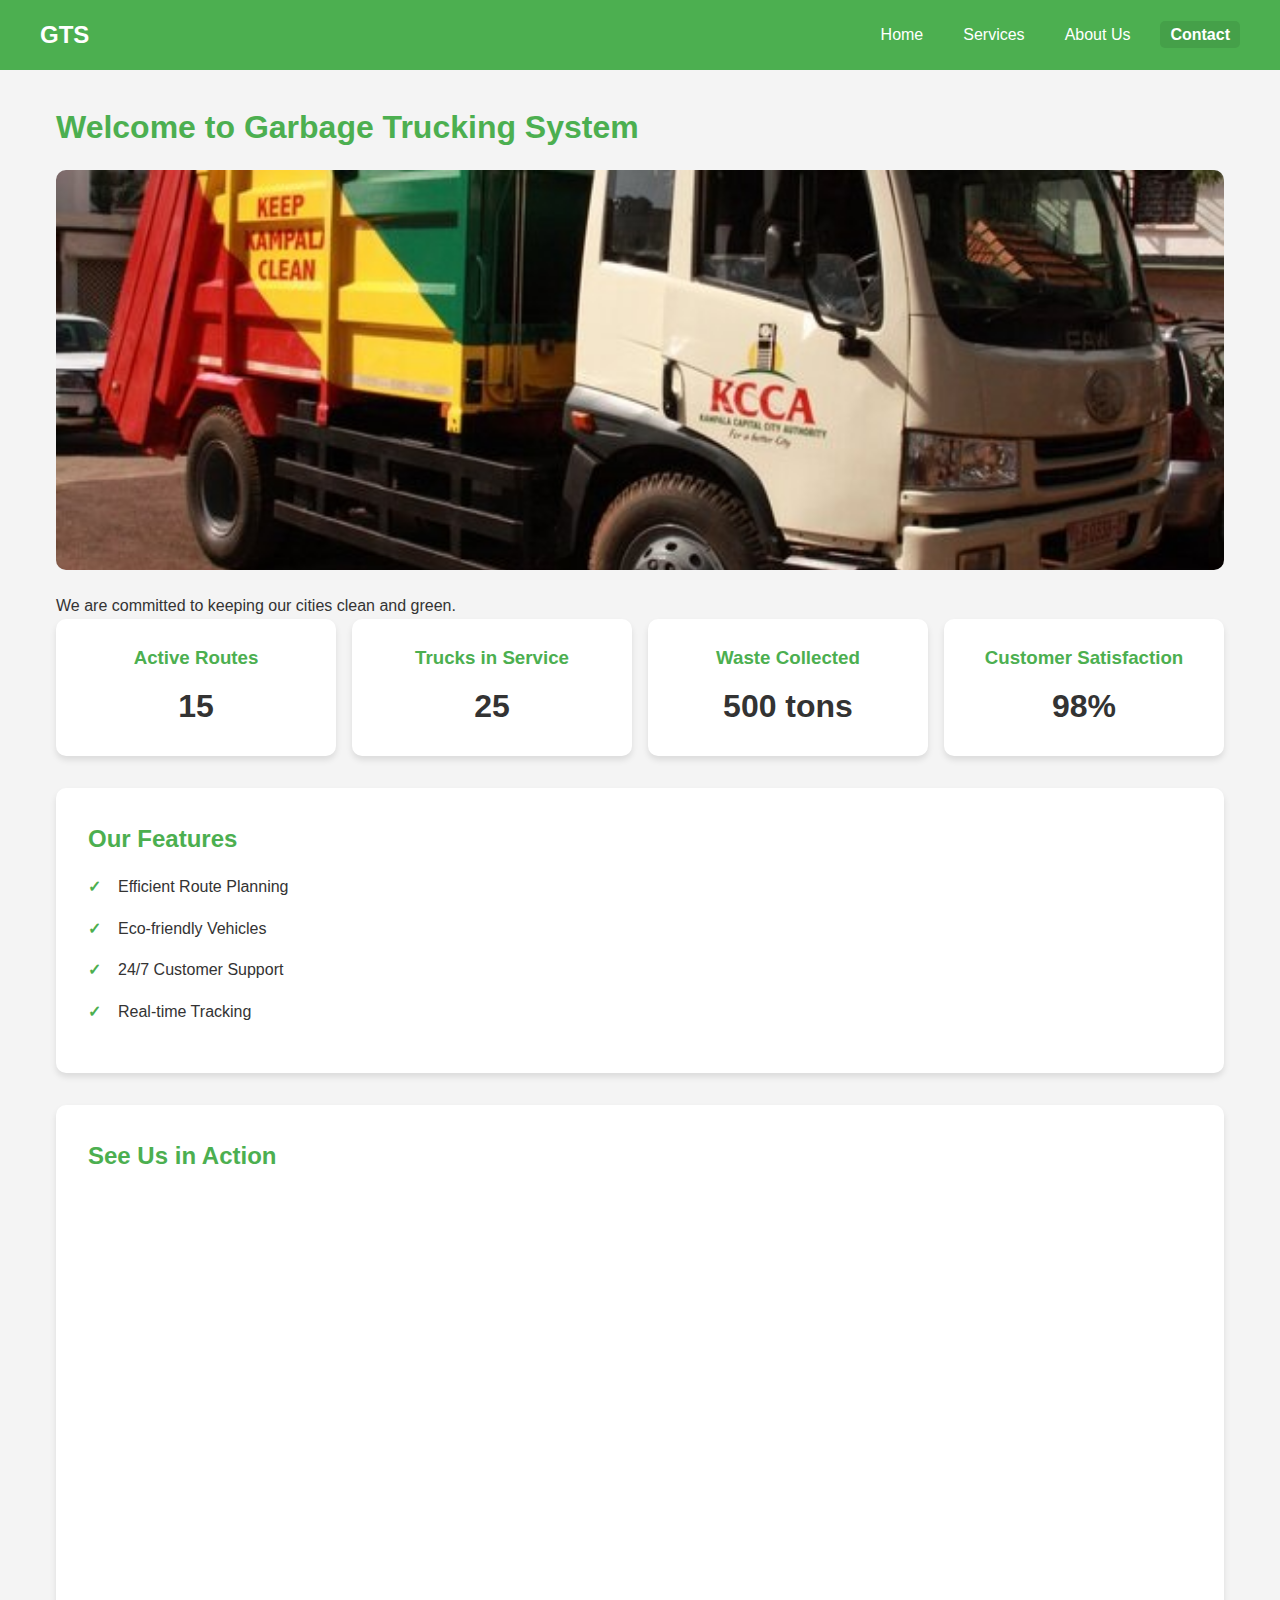
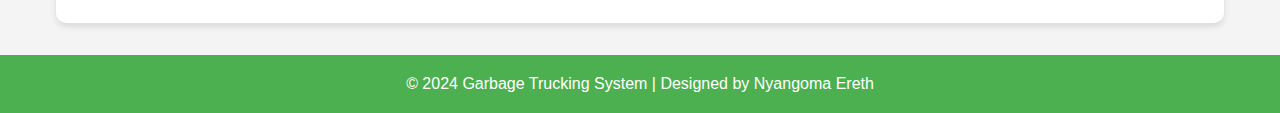
<file: index.html>
<!DOCTYPE html>
<html lang="en">
  <head>
    <meta charset="UTF-8" />
    <meta name="viewport" content="width=device-width, initial-scale=1.0" />
    <title>Garbage Trucking System - Home</title>
    <link rel="stylesheet" href="styles.css" />
  </head>
  <body>
    <header>
      <nav>
        <div class="logo">GTS</div>
        <ul>
          <li><a href="index.html">Home</a></li>
          <li><a href="services.html">Services</a></li>
          <li><a href="about.html">About Us</a></li>
          <li><a href="contact.html" class="active">Contact</a></li>
        </ul>
      </nav>
    </header>

    <main>
      <h1>Welcome to Garbage Trucking System</h1>
      <img
        src="/images/truck.jpg"
        alt="Garbage truck on the road"
        class="hero-image"
      />
      <p>We are committed to keeping our cities clean and green.</p>

      <div class="dashboard-summary">
        <div class="summary-card">
          <h3>Active Routes</h3>
          <p>15</p>
        </div>
        <div class="summary-card">
          <h3>Trucks in Service</h3>
          <p>25</p>
        </div>
        <div class="summary-card">
          <h3>Waste Collected</h3>
          <p>500 tons</p>
        </div>
        <div class="summary-card">
          <h3>Customer Satisfaction</h3>
          <p>98%</p>
        </div>
      </div>

      <section class="features">
        <h2>Our Features</h2>
        <ul>
          <li>Efficient Route Planning</li>
          <li>Eco-friendly Vehicles</li>
          <li>24/7 Customer Support</li>
          <li>Real-time Tracking</li>
        </ul>
      </section>

      <section class="video-section">
        <h2>See Us in Action</h2>
        <iframe
          width="560"
          height="315"
          src="https://www.youtube.com/embed/vhdKpRkbT7Y?si=z7URs0fWMzpaEXo-"
          title="YouTube video player"
          frameborder="0"
          allow="accelerometer; autoplay; clipboard-write; encrypted-media; gyroscope; picture-in-picture; web-share"
          referrerpolicy="strict-origin-when-cross-origin"
          allowfullscreen
        ></iframe>
      </section>
    </main>

    <footer>
      <p>&copy; 2024 Garbage Trucking System | Designed by Nyangoma Ereth</p>
    </footer>
  </body>
</html>
</file>
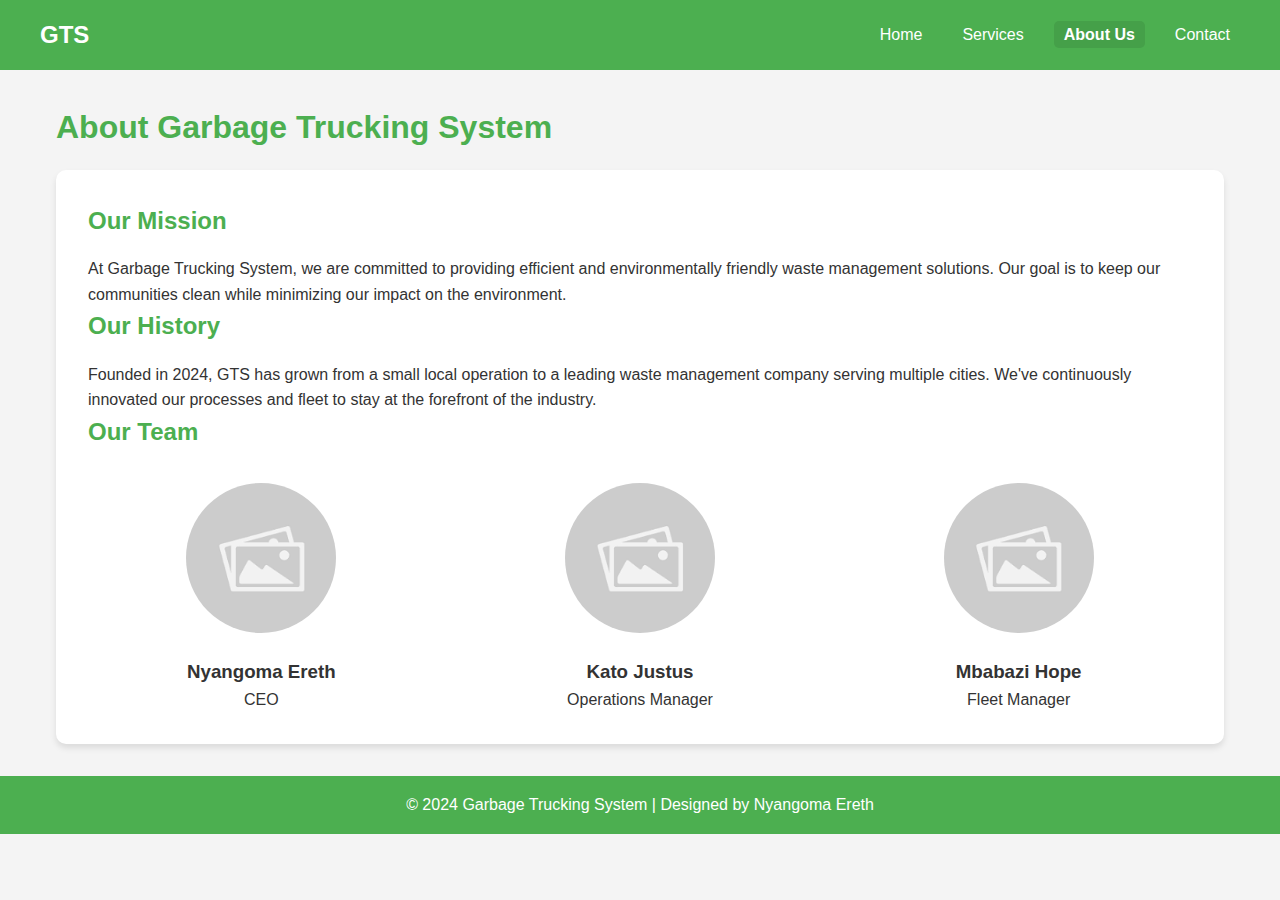
<file: about.html>
<!DOCTYPE html>
<html lang="en">
  <head>
    <meta charset="UTF-8" />
    <meta name="viewport" content="width=device-width, initial-scale=1.0" />
    <title>Garbage Trucking System - About Us</title>
    <link rel="stylesheet" href="styles.css" />
  </head>
  <body>
    <header>
      <nav>
        <div class="logo">GTS</div>
        <ul>
          <li><a href="index.html">Home</a></li>
          <li><a href="services.html">Services</a></li>
          <li><a href="about.html" class="active">About Us</a></li>
          <li><a href="contact.html">Contact</a></li>
        </ul>
      </nav>
    </header>

    <main>
      <h1>About Garbage Trucking System</h1>

      <section class="about-us">
        <h2>Our Mission</h2>
        <p>
          At Garbage Trucking System, we are committed to providing efficient
          and environmentally friendly waste management solutions. Our goal is
          to keep our communities clean while minimizing our impact on the
          environment.
        </p>

        <h2>Our History</h2>
        <p>
          Founded in 2024, GTS has grown from a small local operation to a
          leading waste management company serving multiple cities. We've
          continuously innovated our processes and fleet to stay at the
          forefront of the industry.
        </p>

        <h2>Our Team</h2>
        <div class="team-grid">
          <div class="team-member">
            <img src="/images/placeholder.png" alt="John Doe" />
            <h3>Nyangoma Ereth</h3>
            <p>CEO</p>
          </div>
          <div class="team-member">
            <img src="/images/placeholder.png" alt="Jane Smith" />
            <h3>Kato Justus</h3>
            <p>Operations Manager</p>
          </div>
          <div class="team-member">
            <img src="/images/placeholder.png" alt="Mike Johnson" />
            <h3>Mbabazi Hope</h3>
            <p>Fleet Manager</p>
          </div>
        </div>
      </section>
    </main>

    <footer>
      <p>&copy; 2024 Garbage Trucking System | Designed by Nyangoma Ereth</p>
    </footer>
  </body>
</html>
</file>
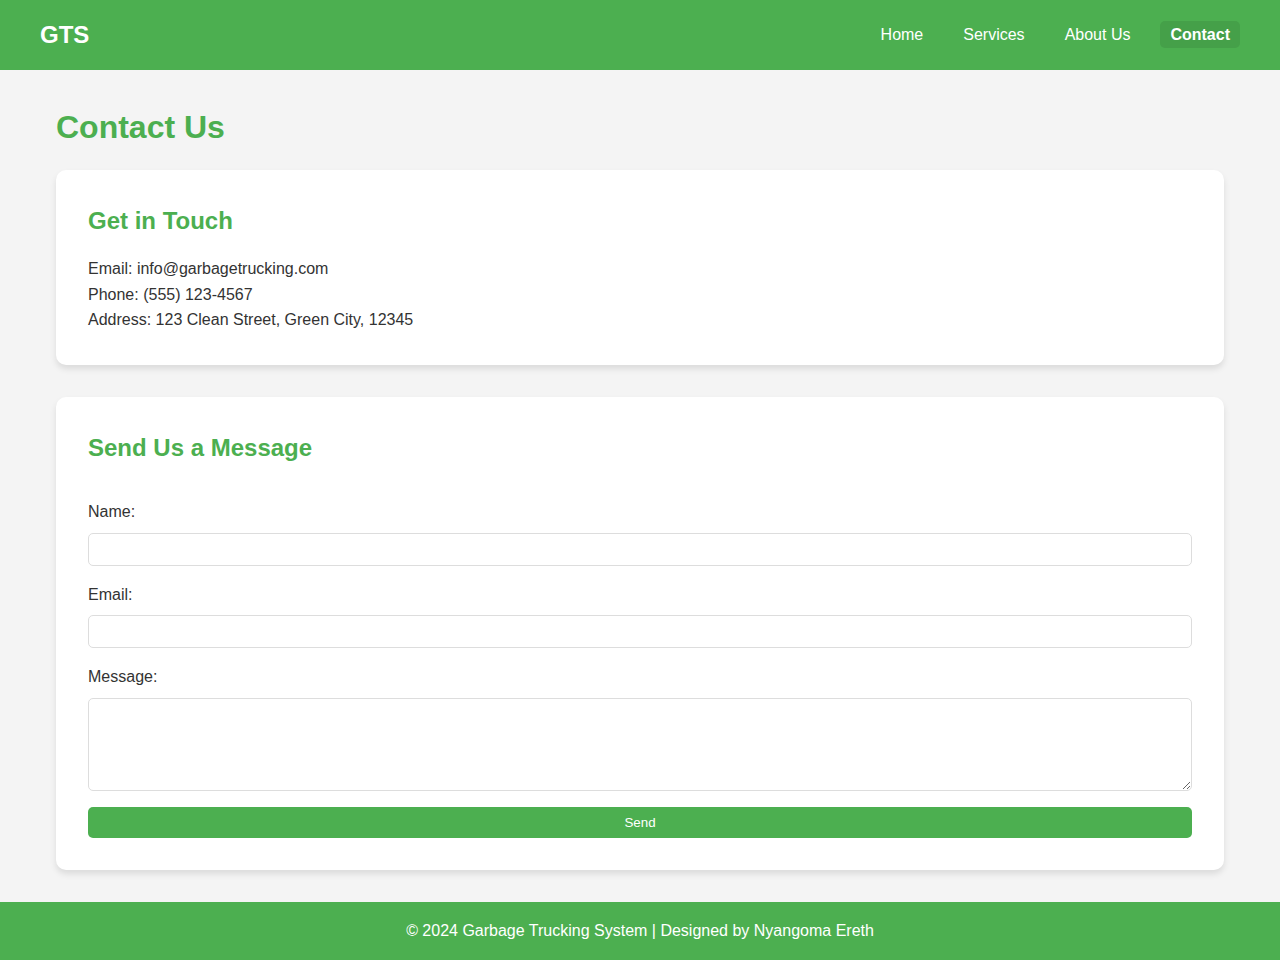
<file: contact.html>
<!DOCTYPE html>
<html lang="en">
  <head>
    <meta charset="UTF-8" />
    <meta name="viewport" content="width=device-width, initial-scale=1.0" />
    <title>Garbage Trucking System - Contact</title>
    <link rel="stylesheet" href="styles.css" />
  </head>
  <body>
    <header>
      <nav>
        <div class="logo">GTS</div>
        <ul>
          <li><a href="index.html">Home</a></li>
          <li><a href="services.html">Services</a></li>
          <li><a href="about.html">About Us</a></li>
          <li><a href="contact.html" class="active">Contact</a></li>
        </ul>
      </nav>
    </header>

    <main>
      <h1>Contact Us</h1>

      <section class="contact-info">
        <h2>Get in Touch</h2>
        <p>Email: info@garbagetrucking.com</p>
        <p>Phone: (555) 123-4567</p>
        <p>Address: 123 Clean Street, Green City, 12345</p>
      </section>

      <section class="contact-form">
        <h2>Send Us a Message</h2>
        <form>
          <label for="name">Name:</label>
          <input type="text" id="name" name="name" required />

          <label for="email">Email:</label>
          <input type="email" id="email" name="email" required />

          <label for="message">Message:</label>
          <textarea id="message" name="message" rows="5" required></textarea>

          <button type="submit">Send</button>
        </form>
      </section>
    </main>

    <footer>
      <p>&copy; 2024 Garbage Trucking System | Designed by Nyangoma Ereth</p>
    </footer>
  </body>
</html>
</file>
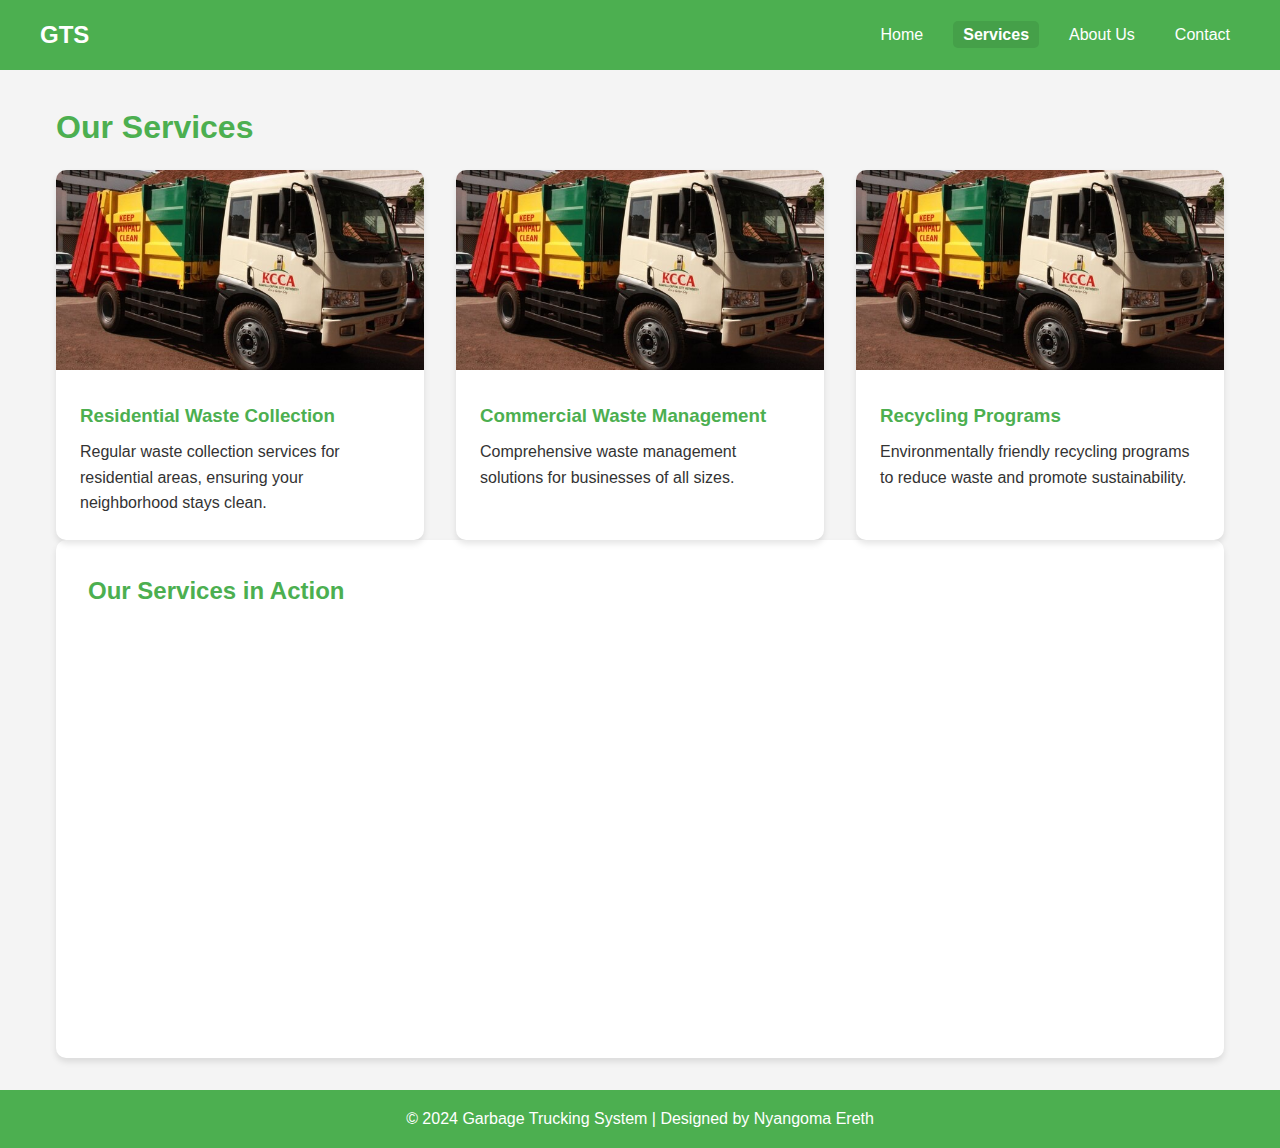
<file: services.html>
<!DOCTYPE html>
<html lang="en">
  <head>
    <meta charset="UTF-8" />
    <meta name="viewport" content="width=device-width, initial-scale=1.0" />
    <title>Garbage Trucking System - Services</title>
    <link rel="stylesheet" href="styles.css" />
  </head>
  <body>
    <header>
      <nav>
        <div class="logo">GTS</div>
        <ul>
          <li><a href="index.html">Home</a></li>
          <li><a href="services.html" class="active">Services</a></li>
          <li><a href="about.html">About Us</a></li>
          <li><a href="contact.html">Contact</a></li>
        </ul>
      </nav>
    </header>

    <main>
      <h1>Our Services</h1>

      <div class="service-grid">
        <div class="service-card">
          <img src="/images/truck.jpg" alt="Residential waste collection" />
          <div class="service-card-content">
            <h3>Residential Waste Collection</h3>
            <p>
              Regular waste collection services for residential areas, ensuring
              your neighborhood stays clean.
            </p>
          </div>
        </div>

        <div class="service-card">
          <img src="/images/truck.jpg" alt="Commercial waste management" />
          <div class="service-card-content">
            <h3>Commercial Waste Management</h3>
            <p>
              Comprehensive waste management solutions for businesses of all
              sizes.
            </p>
          </div>
        </div>

        <div class="service-card">
          <img src="/images/truck.jpg" alt="Recycling program" />
          <div class="service-card-content">
            <h3>Recycling Programs</h3>
            <p>
              Environmentally friendly recycling programs to reduce waste and
              promote sustainability.
            </p>
          </div>
        </div>
      </div>

      <section class="video-section">
        <h2>Our Services in Action</h2>
        <iframe
          width="560"
          height="315"
          src="https://www.youtube.com/embed/vhdKpRkbT7Y?si=z7URs0fWMzpaEXo-"
          title="YouTube video player"
          frameborder="0"
          allow="accelerometer; autoplay; clipboard-write; encrypted-media; gyroscope; picture-in-picture; web-share"
          referrerpolicy="strict-origin-when-cross-origin"
          allowfullscreen
        ></iframe>
      </section>
    </main>

    <footer>
      <p>&copy; 2024 Garbage Trucking System | Designed by Nyangoma Ereth</p>
    </footer>
  </body>
</html>
</file>
<file: styles.css>
/* Global Styles */
:root {
  --primary-color: #4CAF50;
  --secondary-color: #45a049;
  --text-color: #333;
  --bg-color: #f4f4f4;
  --card-bg: #ffffff;
}

* {
  margin: 0;
  padding: 0;
  box-sizing: border-box;
}

body {
  font-family: 'Arial', sans-serif;
  line-height: 1.6;
  color: var(--text-color);
  background-color: var(--bg-color);
}

/* Header and Navigation */
header {
  background-color: var(--primary-color);
  padding: 1rem;
  position: sticky;
  top: 0;
  z-index: 1000;
}

nav {
  display: flex;
  justify-content: space-between;
  align-items: center;
  max-width: 1200px;
  margin: 0 auto;
}

.logo {
  color: white;
  font-size: 1.5rem;
  font-weight: bold;
}

nav ul {
  list-style-type: none;
  display: flex;
}

nav ul li {
  margin-left: 20px;
}

nav ul li a {
  color: white;
  text-decoration: none;
  padding: 5px 10px;
  border-radius: 5px;
  transition: background-color 0.3s ease;
}

nav ul li a:hover {
  background-color: var(--secondary-color);
}

nav ul li a.active {
  background-color: var(--secondary-color);
  font-weight: bold;
}

/* Main Content */
main {
  max-width: 1200px;
  margin: 2rem auto;
  padding: 0 1rem;
}

h1, h2 {
  color: var(--primary-color);
  margin-bottom: 1rem;
}

.hero-image {
  width: 100%;
  height: 400px;
  object-fit: cover;
  border-radius: 10px;
  margin-bottom: 1rem;
}

/* Dashboard Summary */
.dashboard-summary {
  display: grid;
  grid-template-columns: repeat(auto-fit, minmax(250px, 1fr));
  gap: 1rem;
  margin-bottom: 2rem;
}

.summary-card {
  background-color: var(--card-bg);
  padding: 1.5rem;
  border-radius: 10px;
  box-shadow: 0 4px 6px rgba(0, 0, 0, 0.1);
  text-align: center;
}

.summary-card h3 {
  color: var(--primary-color);
  margin-bottom: 0.5rem;
}

.summary-card p {
  font-size: 2rem;
  font-weight: bold;
}

/* Features Section */
.features {
  background-color: var(--card-bg);
  padding: 2rem;
  border-radius: 10px;
  box-shadow: 0 4px 6px rgba(0, 0, 0, 0.1);
  margin-bottom: 2rem;
}

.features ul {
  list-style-type: none;
  padding: 0;
}

.features li {
  margin-bottom: 1rem;
  padding-left: 30px;
  position: relative;
}

.features li::before {
  content: '✓';
  color: var(--primary-color);
  position: absolute;
  left: 0;
  top: 0;
  font-weight: bold;
}

/* Video Section */
.video-section {
  background-color: var(--card-bg);
  padding: 2rem;
  border-radius: 10px;
  box-shadow: 0 4px 6px rgba(0, 0, 0, 0.1);
}

iframe {
  width: 100%;
  max-width: 640px;
  height: 400px;
  display: block;
  margin: 0 auto;
}

/* Services Page */
.service-grid {
  display: grid;
  grid-template-columns: repeat(auto-fit, minmax(300px, 1fr));
  gap: 2rem;
}

.service-card {
  background-color: var(--card-bg);
  border-radius: 10px;
  overflow: hidden;
  box-shadow: 0 4px 6px rgba(0, 0, 0, 0.1);
  transition: transform 0.3s ease;
}

.service-card:hover {
  transform: translateY(-5px);
}

.service-card img {
  width: 100%;
  height: 200px;
  object-fit: cover;
}

.service-card-content {
  padding: 1.5rem;
}

.service-card h3 {
  color: var(--primary-color);
  margin-bottom: 0.5rem;
}

/* About Us Page */
.about-us {
  background-color: var(--card-bg);
  padding: 2rem;
  border-radius: 10px;
  box-shadow: 0 4px 6px rgba(0, 0, 0, 0.1);
  margin-bottom: 2rem;
}

.team-grid {
  display: grid;
  grid-template-columns: repeat(auto-fit, minmax(200px, 1fr));
  gap: 2rem;
  margin-top: 2rem;
}

.team-member {
  text-align: center;
}

.team-member img {
  width: 150px;
  height: 150px;
  border-radius: 50%;
  object-fit: cover;
  margin-bottom: 1rem;
}

/* Contact Page */
.contact-info, .contact-form {
  background-color: var(--card-bg);
  padding: 2rem;
  border-radius: 10px;
  box-shadow: 0 4px 6px rgba(0, 0, 0, 0.1);
  margin-bottom: 2rem;
}

form {
  display: flex;
  flex-direction: column;
}

label {
  margin-top: 1rem;
}

input, textarea {
  padding: 0.5rem;
  margin-top: 0.5rem;
  border: 1px solid #ddd;
  border-radius: 5px;
}

button {
  background-color: var(--primary-color);
  color: white;
  padding: 0.5rem 1rem;
  border: none;
  border-radius: 5px;
  cursor: pointer;
  margin-top: 1rem;
  transition: background-color 0.3s ease;
}

button:hover {
  background-color: var(--secondary-color);
}

/* Footer */
footer {
  background-color: var(--primary-color);
  color: white;
  text-align: center;
  padding: 1rem;
  margin-top: 2rem;
}

/* Responsive Design */
@media screen and (max-width: 768px) {
  nav {
      flex-direction: column;
      align-items: flex-start;
  }

  nav ul {
      margin-top: 1rem;
  }

  nav ul li {
      margin-left: 0;
      margin-right: 20px;
  }

  .hero-image {
      height: 300px;
  }

  .video-section iframe {
      width: 100%;
      height: 300px;
  }
}

@media screen and (max-width: 480px) {
  .dashboard-summary {
      grid-template-columns: 1fr;
  }

  .hero-image {
      height: 200px;
  }
}
</file>
